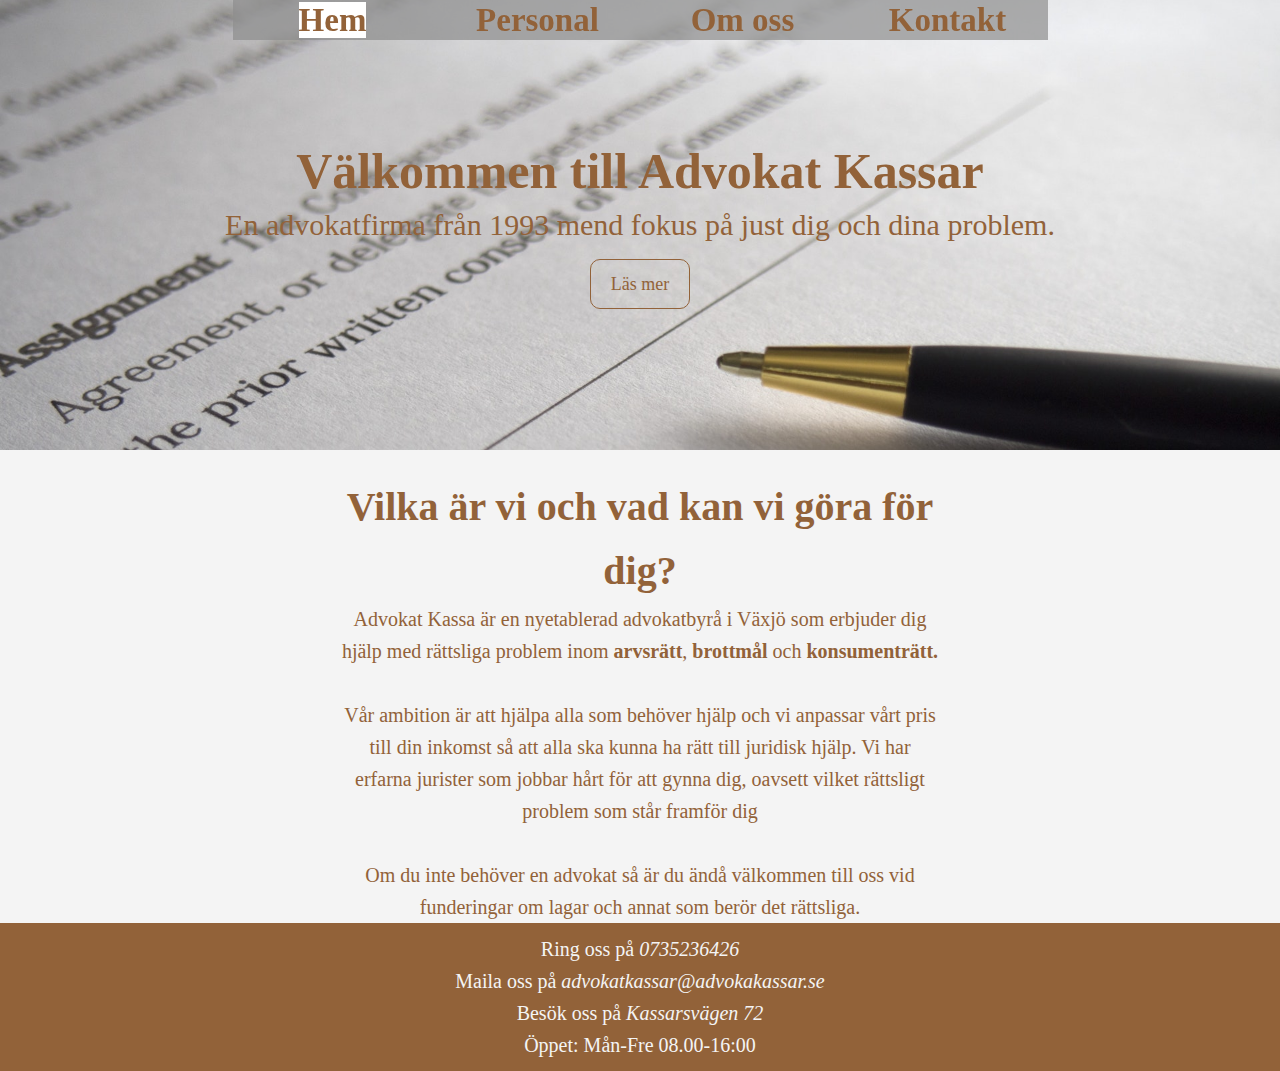
<file: index.html>
<!DOCTYPE html>

<html lang="en" dir="ltr">



<head>

  <title>Law</title>

  <link href="style.css" rel="stylesheet">

  <meta charset="utf-8">
  <meta name="viewport" content="width=device-width, initial-scale=1.0">
</head>



<body>

  <header id="showcase">
    <nav>
      <ul>
        <li><strong class="active">Hem</strong></li>
        <li><a href="personal.html"><strong>Personal</strong></a></li>
        <li><a href="om.html"><strong>Om oss</strong></a></li>
        <li><a href="kontakt.html"><strong>Kontakt</strong></a></li>
      </ul>
    </nav>
    

    <h1> Välkommen till Advokat Kassar</h1>

    <p>En advokatfirma från 1993 mend fokus på just dig och dina problem.</p>

    <a href="#section-b" class="button">Läs mer</a>

  </header>

  <section id="section-b">

    <div class="about">

      <h1 class="h1">Vilka är vi och vad kan vi göra för dig?</h1>

      <p>Advokat Kassa är en nyetablerad advokatbyrå i Växjö som erbjuder dig hjälp med rättsliga problem inom <strong>arvsrätt</strong>, 
      <strong>brottmål</strong> och <strong>konsumenträtt.</strong>
</p>
<br>
<p>Vår ambition är att hjälpa alla som behöver hjälp och vi anpassar vårt pris till din inkomst
så att alla ska kunna ha rätt till juridisk hjälp. Vi har erfarna jurister som jobbar hårt för
att gynna dig, oavsett vilket rättsligt problem som står framför dig</p>
<br>
<p>Om du inte behöver en advokat så är du ändå välkommen till oss vid funderingar om
lagar och annat som berör det rättsliga.</p>
    </div>

  </section>
  
  <footer>
      <P>Ring oss på <i>0735236426</i> </p>
      <p>Maila oss på <i>advokatkassar@advokakassar.se</i></p>
      <p>Besök oss på <i>Kassarsvägen 72</i> </p>
      <p>Öppet: Mån-Fre 08.00-16:00</p>
    </footer>

</body>
</file>
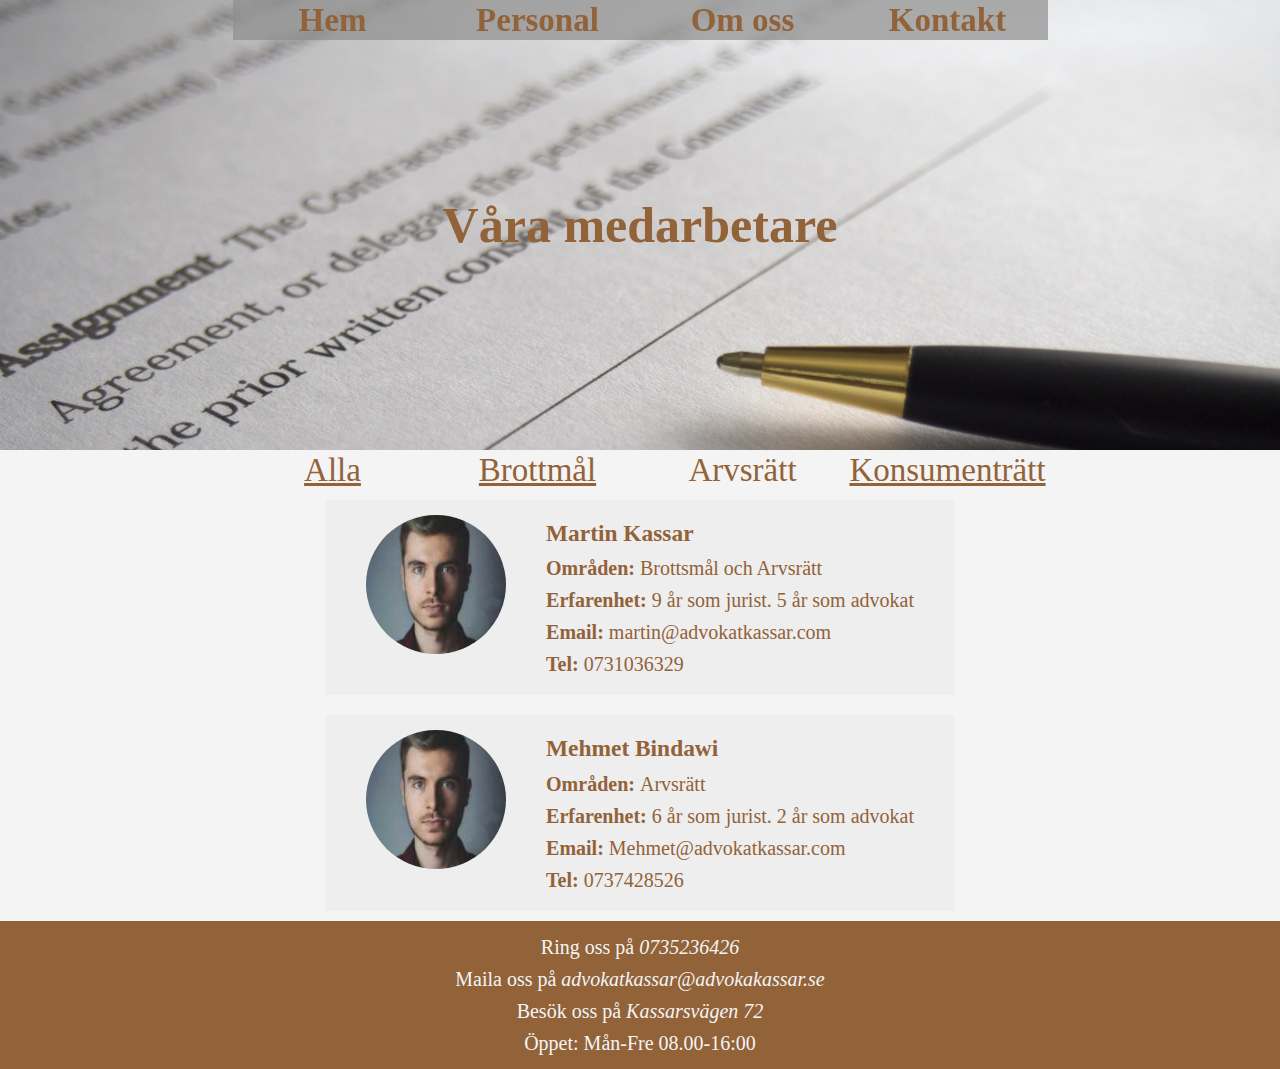
<file: arvsratt.html>
<!DOCTYPE html>

<html lang="en" dir="ltr">



<head>

  <title>Law</title>

  <link href="style.css" rel="stylesheet">

  <meta charset="utf-8">
  <meta name="viewport" content="width=device-width, initial-scale=1.0">
</head>



<body>
  

  <header id="showcase">
    
    <nav>
      <ul>
        <li><a href="index.html"><strong>Hem</strong></a></li>
        <li><strong>Personal</strong></li>
        <li><a href="om.html"><strong>Om oss</strong></a></li>
        <li><a href="kontakt.html"><strong>Kontakt</strong></a></li>
      </ul>
    </nav>
    

    <h1> Våra medarbetare</h1>

  </header>

  <section id="section-a">
    <ul class="localnav">
      <li><a href="personal.html">Alla</a></li>
      <li><a href="brottmal.html">Brottmål</a></li>
      <li>Arvsrätt</li>
      <li><a href="konsumentratt.html">Konsumenträtt</a></li>
      
    </ul>

    <div class="container">

      <div class="por1">

        <img src="portrait1adjusted.jpg" alt="Avatar" class="image">

        <div class="text">

          <h3>Martin Kassar</h3>

          <p><strong>Områden:</strong> Brottsmål och Arvsrätt<br><strong>Erfarenhet:</strong> 9 år som
            jurist.
            5 år som advokat <br><strong>Email:</strong>

            martin@advokatkassar.com<br><strong>Tel:</strong> 0731036329</p>

        </div>

      </div>

    
      <div class="por1">

        <img src="portrait1adjusted.jpg" alt="Avatar" class="image">

        <div class="text">

          <h3>Mehmet Bindawi</h3>

          <p><strong>Områden: </strong>Arvsrätt<br><strong>Erfarenhet:
          </strong>6 år som jurist. 2 år som advokat<br><strong>Email:</strong>

            Mehmet@advokatkassar.com<br><strong>Tel:</strong> 0737428526</p>

        </div>

      </div>

    </div>
  </section>
<footer>
      <P>Ring oss på <i>0735236426</i> </p>
      <p>Maila oss på <i>advokatkassar@advokakassar.se</i></p>
      <p>Besök oss på <i>Kassarsvägen 72</i> </p>
      <p>Öppet: Mån-Fre 08.00-16:00</p>
    </footer>
</body>
</file>
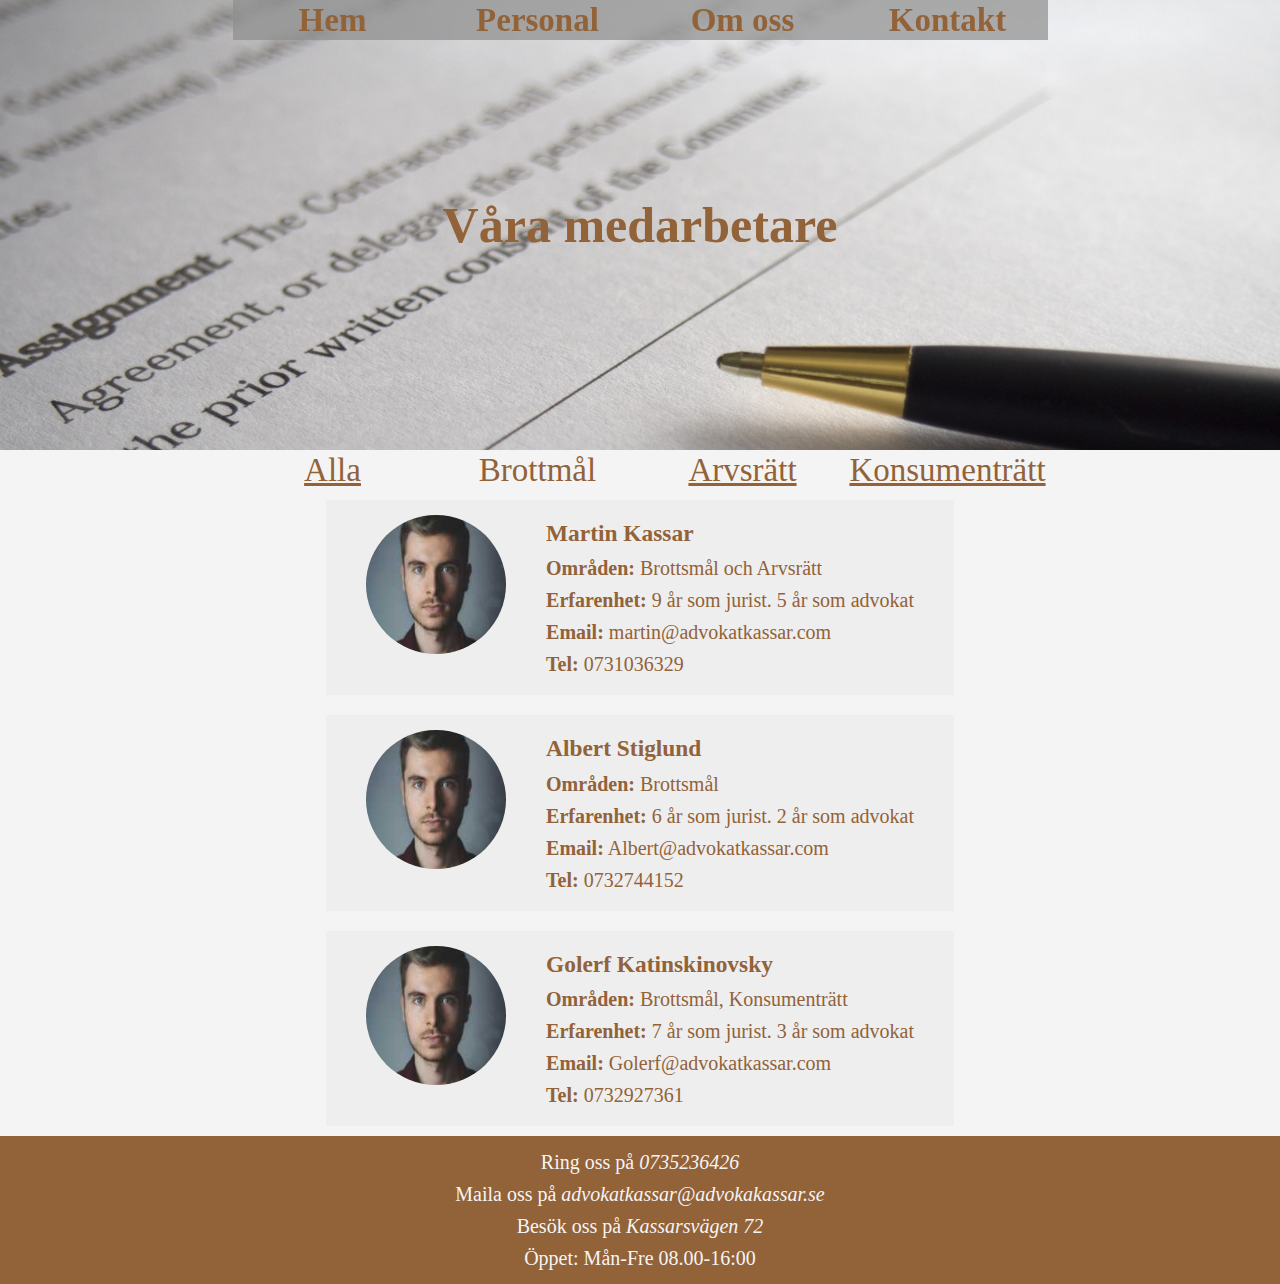
<file: brottmal.html>
<!DOCTYPE html>

<html lang="en" dir="ltr">



<head>

  <title>Law</title>

  <link href="style.css" rel="stylesheet">

  <meta charset="utf-8">
  <meta name="viewport" content="width=device-width, initial-scale=1.0">
</head>



<body>
  

  <header id="showcase">
    
    <nav>
      <ul>
        <li><a href="index.html"><strong>Hem</strong></a></li>
        <li><strong>Personal</strong></li>
        <li><a href="om.html"><strong>Om oss</strong></a></li>
        <li><a href="kontakt.html"><strong>Kontakt</strong></a></li>
      </ul>
    </nav>
    

    <h1> Våra medarbetare</h1>

  </header>

  <section id="section-a">
    <ul class="localnav">
      <li><a href="personal.html">Alla</a></li>
      <li>Brottmål</li>
      <li><a href="arvsratt.html">Arvsrätt</a></li>
      <li><a href="konsumentratt.html">Konsumenträtt</a></li>
      
    </ul>

    <div class="container">

      <div class="por1">

        <img src="portrait1adjusted.jpg" alt="Avatar" class="image">

        <div class="text">

          <h3>Martin Kassar</h3>

          <p><strong>Områden:</strong> Brottsmål och Arvsrätt<br><strong>Erfarenhet:</strong> 9 år som
            jurist.
            5 år som advokat <br><strong>Email:</strong>

            martin@advokatkassar.com<br><strong>Tel:</strong> 0731036329</p>

        </div>

      </div>

      <div class="por1">

        <img src="portrait1adjusted.jpg" alt="Avatar" class="image">

        <div class="text">

          <h3>Albert Stiglund</h3>

          <p><strong>Områden:</strong> Brottsmål<br><strong>Erfarenhet:</strong> 6 år som
            jurist.
            2 år som advokat <br><strong>Email:</strong>

            Albert@advokatkassar.com<br><strong>Tel:</strong> 0732744152</p>

        </div>

      </div>

      <div class="por1">

        <img src="portrait1adjusted.jpg" alt="Avatar" class="image">

        <div class="text">

          <h3>Golerf Katinskinovsky</h3>

          <p><strong>Områden:</strong> Brottsmål, Konsumenträtt<br><strong>Erfarenhet:
          </strong>7 år som jurist. 3 år som advokat <br><strong>Email:</strong>

            Golerf@advokatkassar.com<br><strong>Tel:</strong> 0732927361</p>

        </div>

      </div>

    </div>
  </section>
  
  <footer>
      <P>Ring oss på <i>0735236426</i> </p>
      <p>Maila oss på <i>advokatkassar@advokakassar.se</i></p>
      <p>Besök oss på <i>Kassarsvägen 72</i> </p>
      <p>Öppet: Mån-Fre 08.00-16:00</p>
    </footer>

</body>
</file>
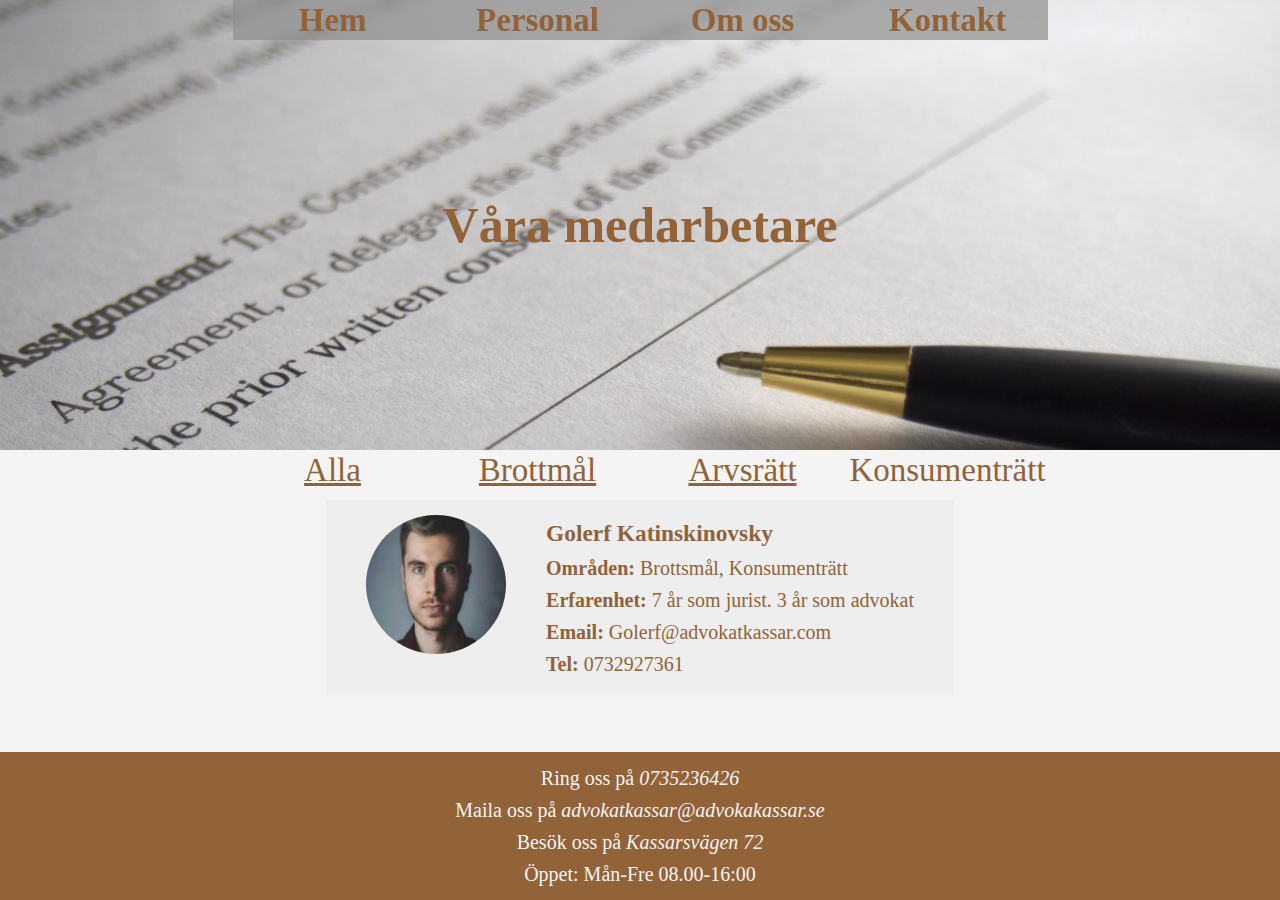
<file: konsumentratt.html>
<html lang="en" dir="ltr">

<head>

  <title>Law</title>

  <link href="style.css" rel="stylesheet">

  <meta charset="utf-8">
  <meta name="viewport" content="width=device-width, initial-scale=1.0">
</head>



<body>

  <header id="showcase">
    
    <nav>
      <ul>
        <li><a href="index.html"><strong>Hem</strong></a></li>
        <li><strong>Personal</strong></li>
        <li><a href="om.html"><strong>Om oss</strong></a></li>
        <li><a href="kontakt.html"><strong>Kontakt</strong></a></li>
      </ul>
    </nav>
    

    <h1> Våra medarbetare</h1>

  </header>

  <section id="section-a">
    <ul class="localnav">
      <li><a href="personal.html">Alla</a></li>
      <li><a href="brottmal.html">Brottmål</a></li>
      <li><a href="arvsratt.html">Arvsrätt</a></li>
      <li>Konsumenträtt</li>
      
    </ul>

    <div class="container">

      <div class="por1">

        <img src="portrait1adjusted.jpg" alt="Avatar" class="image">

        <div class="text">

          <h3>Golerf Katinskinovsky</h3>

          <p><strong>Områden:</strong> Brottsmål, Konsumenträtt<br><strong>Erfarenhet:
          </strong>7 år som jurist. 3 år som advokat <br><strong>Email:</strong>

            Golerf@advokatkassar.com<br><strong>Tel:</strong> 0732927361</p>

        </div>

      </div>

    </div>
  </section>
<footer>
      <P>Ring oss på <i>0735236426</i> </p>
      <p>Maila oss på <i>advokatkassar@advokakassar.se</i></p>
      <p>Besök oss på <i>Kassarsvägen 72</i> </p>
      <p>Öppet: Mån-Fre 08.00-16:00</p>
    </footer>
</body>
</file>
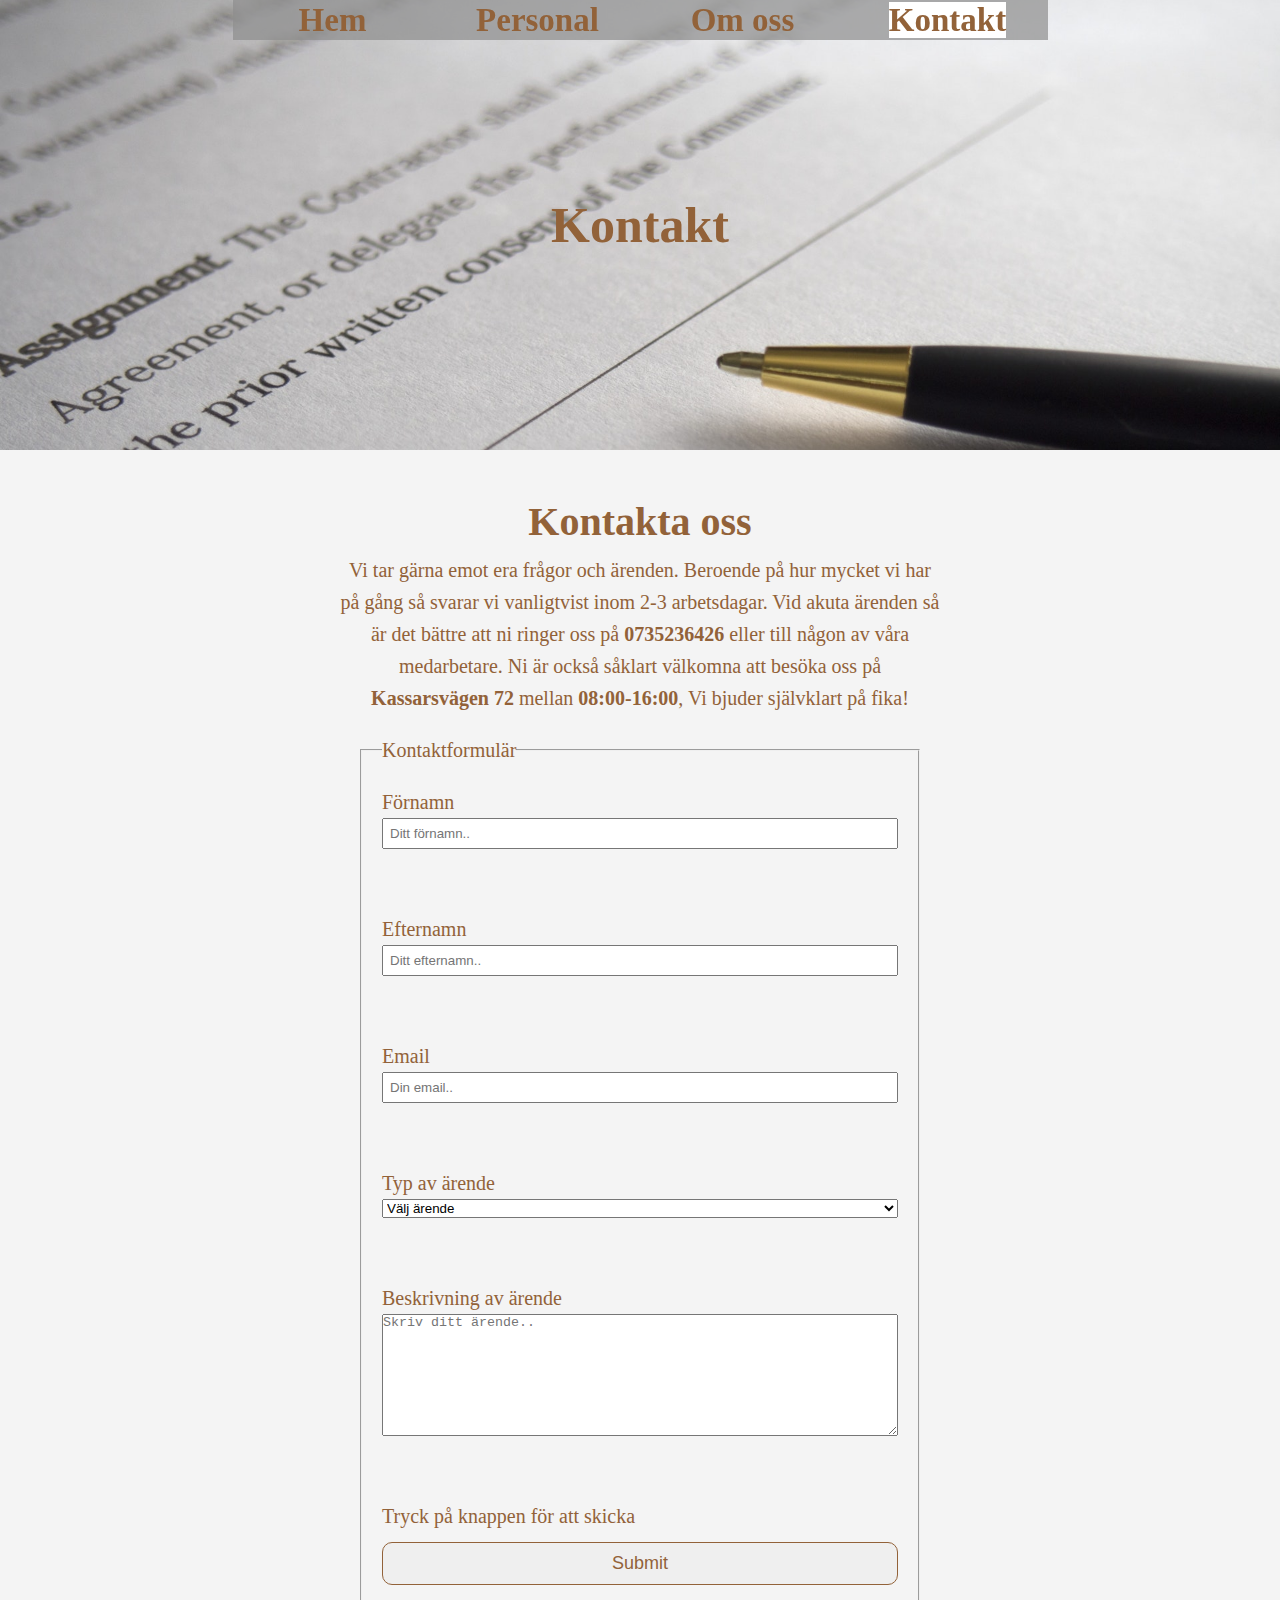
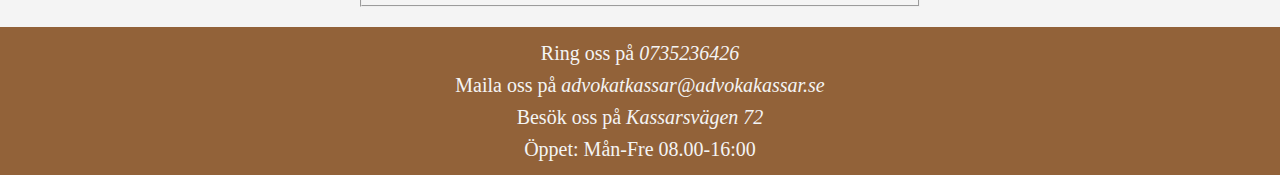
<file: kontakt.html>
<!DOCTYPE html>

<html lang="en" dir="ltr">



<head>

  <title>Law</title>

  <link href="style.css" rel="stylesheet">

  <meta charset="utf-8">
  <meta name="viewport" content="width=device-width, initial-scale=1.0">
</head>



<body>

  <header id="showcase">
    
    <nav>
      <ul>
        <li><a href="index.html"><strong>Hem</strong></a></li>
        <li><a href="personal.html"><strong>Personal</strong></a></li>
        <li><a href="om.html"><strong>Om oss</strong></a></li>
        <li><strong class="active">Kontakt</strong></li>
      </ul>
    </nav>
    

    <h1>Kontakt</h1>

  </header>

  <section id="section-c">
    <div class="contact">
      <h1 class="h1">Kontakta oss</h1>

      <p>Vi tar gärna emot era frågor och ärenden. Beroende på hur 
      mycket vi har på gång så svarar vi vanligtvist inom 2-3 arbetsdagar. Vid akuta ärenden
      så är det bättre att ni ringer oss på <strong>0735236426</strong> eller till
      någon av våra medarbetare. Ni är också såklart välkomna att besöka oss på 
      <strong>Kassarsvägen 72</strong> mellan <strong>08:00-16:00</strong>, Vi bjuder självklart på fika!</p>

    </div>


  </section>

  <section id="section-d">

  
    <form class="inner">
      <fieldset>
        <legend>Kontaktformulär</legend>

        <label for="firstname">Förnamn</label>
        <input type="text" id="firstname" name="firstname" placeholder="Ditt förnamn.." required>
        <br>
        <br>
        <label for="lastname">Efternamn</label>
        <input type="text" id="lastname" name="lastname" placeholder="Ditt efternamn.." required>
        <br>
        <br>
        <label for="email">Email</label>
        <input type="email" id="email" name="email" placeholder="Din email.." required>
        <br>
        <br>
        <label for="about">Typ av ärende</label>
        <select id="about" name="about">
          <option selected disabled>Välj ärende</option>
          <option value="arvsrätt">Arvsrätt</option>
          <option value="brottmål">Brottmål</option>
          <option value="konsumenträtt">Konsumenträtt</option>
          <option value="annat">Annat</option>

        </select>
        <br>
        <br>
        <label for="details">Beskrivning av ärende</label>
        <textarea id="details" name="details" placeholder="Skriv ditt ärende.." rows="8" cols="50" required></textarea>

        <br>
        <br>
        <label for="stylebut">Tryck på knappen för att skicka</label>
        <input type="submit" id="stylebut">


      </fieldset>

    </form>

</section>
<footer>
      <P>Ring oss på <i>0735236426</i> </p>
      <p>Maila oss på <i>advokatkassar@advokakassar.se</i></p>
      <p>Besök oss på <i>Kassarsvägen 72</i> </p>
      <p>Öppet: Mån-Fre 08.00-16:00</p>
    </footer>

</body>
</file>
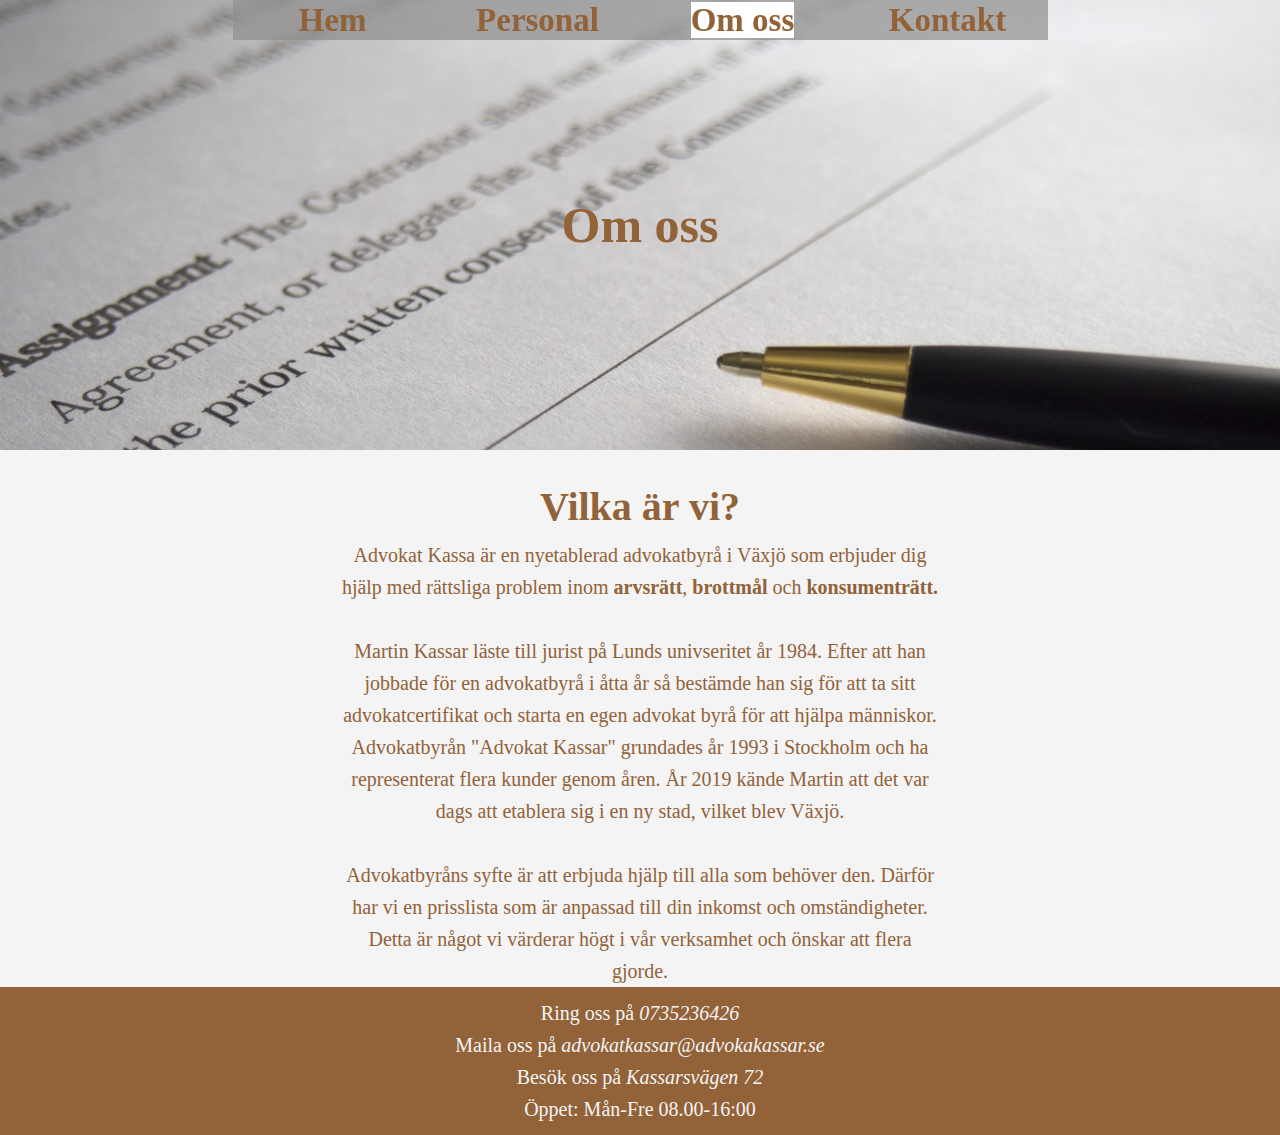
<file: om.html>
<!DOCTYPE html>

<html lang="en" dir="ltr">



<head>

  <title>Law</title>

  <link href="style.css" rel="stylesheet">

  <meta charset="utf-8">
  <meta name="viewport" content="width=device-width, initial-scale=1.0">
</head>



<body>

  <header id="showcase">
    
    <nav>
      <ul>
        <li><a href="index.html"><strong>Hem</strong></a></li>
        <li><a href="personal.html"><strong>Personal</strong></a></li>
        <li><strong class ="active">Om oss</strong></li>
        <li><a href="kontakt.html"><strong>Kontakt</strong></a></li>
      </ul>
    </nav>
    

    <h1>Om oss</h1>

  </header>

  <section id="section-b">

    <div class="about">

      <h1 class="h1">Vilka är vi?</h1>

      <p>Advokat Kassa är en nyetablerad advokatbyrå i Växjö som erbjuder dig hjälp med rättsliga problem inom <strong>arvsrätt</strong>, 
      <strong>brottmål</strong> och <strong>konsumenträtt.</strong>
</p>
<br>
<p>Martin Kassar läste till jurist på Lunds univseritet år 1984. Efter att han jobbade för en advokatbyrå i åtta år så bestämde han sig för att ta sitt advokatcertifikat
och starta en egen advokat byrå för att hjälpa människor. Advokatbyrån "Advokat Kassar"
grundades år 1993 i Stockholm och ha representerat flera kunder genom åren. År 2019
kände Martin att det var dags att etablera sig i en ny stad, vilket blev Växjö.</p>
<br>
<p>Advokatbyråns syfte är att erbjuda hjälp till alla som behöver den. Därför har
vi en prisslista som är anpassad till din inkomst och omständigheter. Detta är 
något vi värderar högt i vår verksamhet och önskar att flera gjorde. </p>
    </div>

  </section>
<footer>
      <P>Ring oss på <i>0735236426</i> </p>
      <p>Maila oss på <i>advokatkassar@advokakassar.se</i></p>
      <p>Besök oss på <i>Kassarsvägen 72</i> </p>
      <p>Öppet: Mån-Fre 08.00-16:00</p>
    </footer>
</body>
</file>
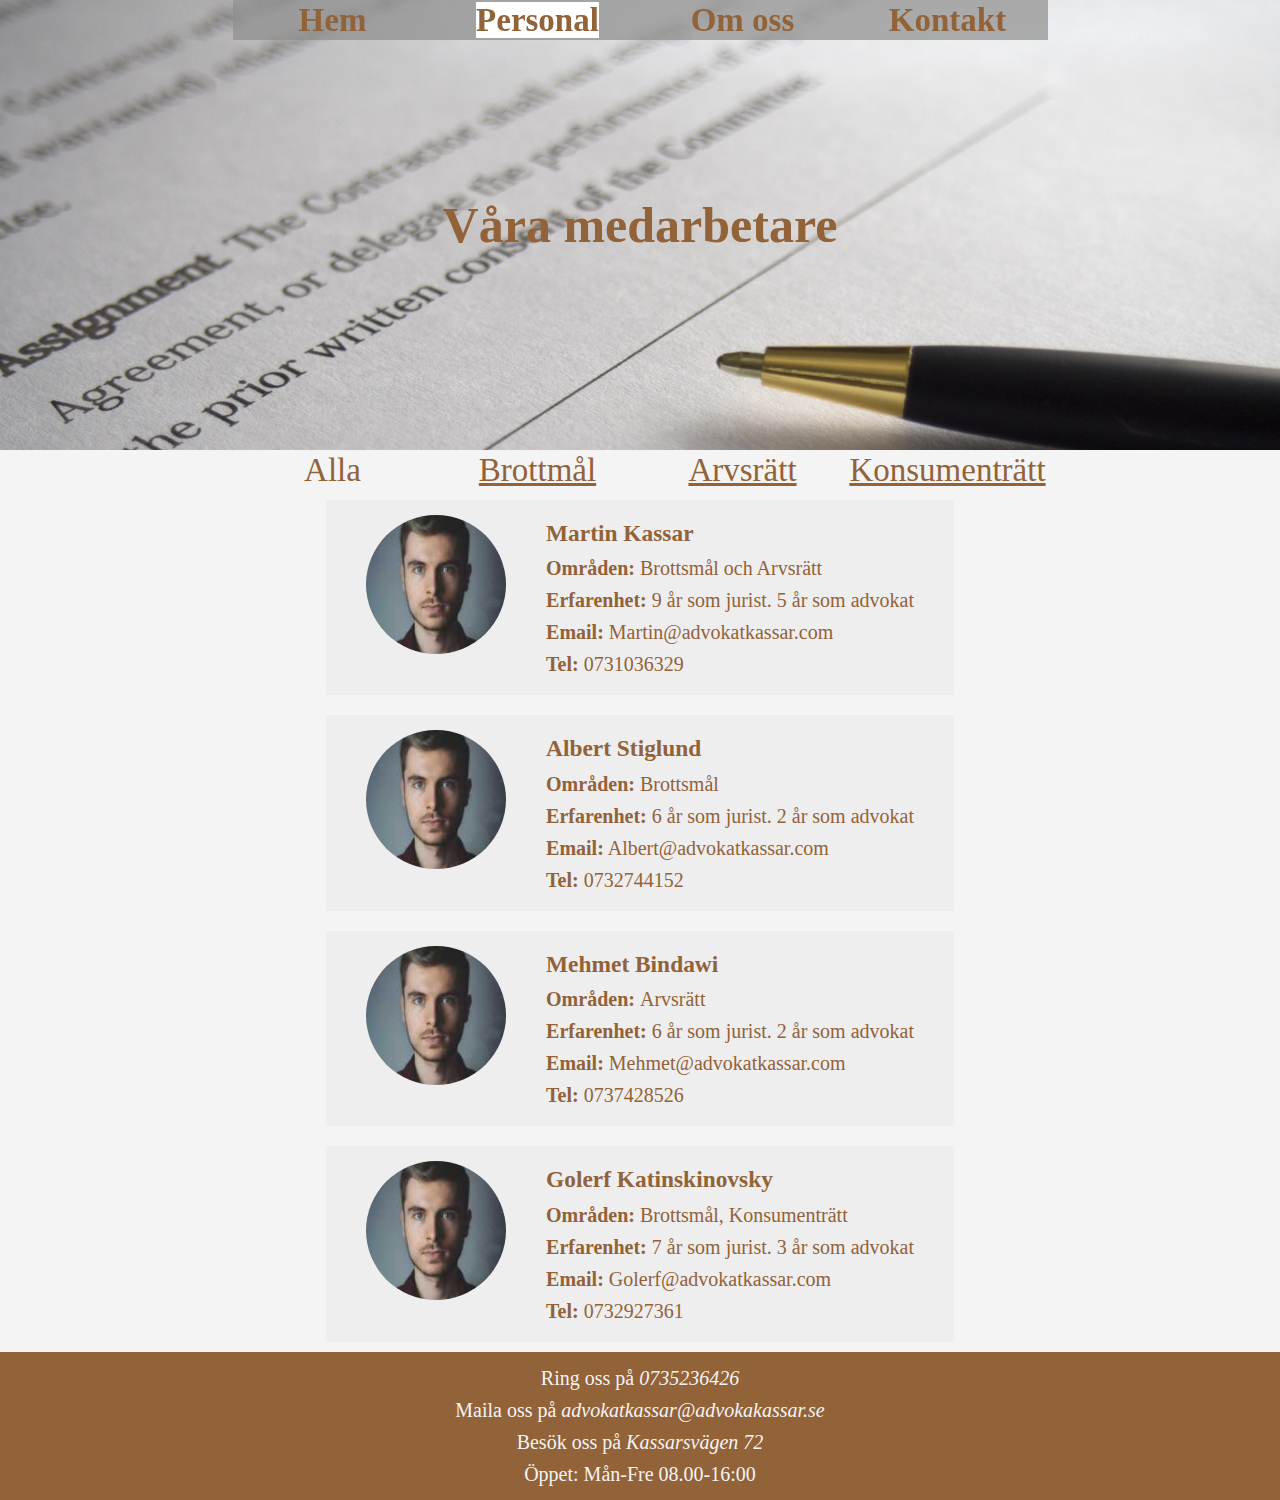
<file: personal.html>
<!DOCTYPE html>

<html lang="en" dir="ltr">



<head>

  <title>Law</title>

  <link href="style.css" rel="stylesheet">

  <meta charset="utf-8">
  <meta name="viewport" content="width=device-width, initial-scale=1.0">
</head>



<body>
  

  <header id="showcase">
    
    <nav>
      <ul>
        <li><a href="index.html"><strong>Hem</strong></a></li>
        <li><strong class="active">Personal</strong></li>
        <li><a href="om.html"><strong>Om oss</strong></a></li>
        <li><a href="kontakt.html"><strong>Kontakt</strong></a></li>
      </ul>
    </nav>
    

    <h1> Våra medarbetare</h1>

  </header>

  <section id="section-a">
    <ul class="localnav">
      <li>Alla</li>
      <li><a href="brottmal.html">Brottmål</a></li>
      <li><a href="arvsratt.html">Arvsrätt</a></li>
      <li><a href="konsumentratt.html">Konsumenträtt</a></li>
      
    </ul>

    <div class="container">

      <div class="por1">

        <img src="portrait1adjusted.jpg" alt="Avatar" class="image">

        <div class="text">

          <h3>Martin Kassar</h3>

          <p><strong>Områden:</strong> Brottsmål och Arvsrätt<br><strong>Erfarenhet:</strong> 9 år som
            jurist.
            5 år som advokat <br><strong>Email:</strong>

            Martin@advokatkassar.com<br><strong>Tel:</strong> 0731036329</p>

        </div>

      </div>

      <div class="por1">

        <img src="portrait1adjusted.jpg" alt="Avatar" class="image">

        <div class="text">

          <h3>Albert Stiglund</h3>

          <p><strong>Områden:</strong> Brottsmål<br><strong>Erfarenhet:</strong> 6 år som
            jurist.
            2 år som advokat <br><strong>Email:</strong>

            Albert@advokatkassar.com<br><strong>Tel:</strong> 0732744152</p>

        </div>

      </div>

      <div class="por1">

        <img src="portrait1adjusted.jpg" alt="Avatar" class="image">

        <div class="text">

          <h3>Mehmet Bindawi</h3>

          <p><strong>Områden: </strong>Arvsrätt<br><strong>Erfarenhet:
          </strong>6 år som jurist. 2 år som advokat<br><strong>Email:</strong>

            Mehmet@advokatkassar.com<br><strong>Tel:</strong> 0737428526</p>

        </div>

      </div>

      <div class="por1">

        <img src="portrait1adjusted.jpg" alt="Avatar" class="image">

        <div class="text">

          <h3>Golerf Katinskinovsky</h3>

          <p><strong>Områden:</strong> Brottsmål, Konsumenträtt<br><strong>Erfarenhet:
          </strong>7 år som jurist. 3 år som advokat <br><strong>Email:</strong>

            Golerf@advokatkassar.com<br><strong>Tel:</strong> 0732927361</p>

        </div>

      </div>

    </div>
  </section>
  
  <footer>
      <P>Ring oss på <i>0735236426</i> </p>
      <p>Maila oss på <i>advokatkassar@advokakassar.se</i></p>
      <p>Besök oss på <i>Kassarsvägen 72</i> </p>
      <p>Öppet: Mån-Fre 08.00-16:00</p>
    </footer>

</body>
</file>
<file: style.css>
*{
    margin: 0;
    padding: 0;
    box-sizing: border-box;
}

html {
  scroll-behavior: smooth;
}


body {
    display: flex;
    flex-direction: column;
    margin: 0;
    font-family: butler;
    font-size: 20px;
    color: #926239;
    line-height: 1.6;
    background: #f4f4f4;
    min-height: 100vh;
}
/*
TODO: kosnadsfri rådgivning
background: #f4f4f4;
Göra en mobilanpassad "showcase", där hamburgarmenyn ska få plats
TA BORT BR
Ändra VH på showcase i flikar
*/
 

#showcase {
  background-image: url(picture2.jpeg);
  background-size: cover;
  background-position: 50% 10%;
  height: 50vh;
  display: flex;
  flex-direction: column;
  justify-content: center;
  align-items: center;
  text-align: center;
  padding: 0 20px;
}

 

#showcase h1 {
    font-size: 50px;
    line-height: 1.2;
}

 

#showcase p {
    font-size: 30px;
}

 

#showcase .button {
    font-size: 18px;
    text-decoration: none;
    color: #926239;
    border: #926239 1px solid;
    padding: 10px 20px;
    border-radius: 10px;
    margin-top: 10px;
    
}

 

#showcase .button:hover {
    background: #926239;
    color: #fff;
}




.container > .por1 {
    display: flex;
    min-height: 50px;


}

 

.container {
    display: flex;
    flex-direction: row;
    flex-wrap: wrap;
    max-width: 100%;
    width:100%;
    justify-content: center;
  
}

   

 

.image {
    display: block;
    border-radius: 50%;
    padding: 15px 20px;
    height: 169px;
    width: 180px;
}

 

.por1 {
    padding: 0 20px;
    margin: 10px;
    display: flex;
    box-sizing: border-box;
    background: #c7c6c61f;
}

 .por1:hover {
  
   box-shadow: 5px 5px 15px rgb(0,0,0,0.6);
   transform: scale(1.2);
   
 }

.text {
    padding: 15px 20px;
}


#section-a {
    display: flex;
    flex-wrap: wrap;
    flex-direction: row;
}


.about {
    display: flex;
    text-align: center;
    flex-direction: column;
    max-width: 600px;

}

 

#section-b {
    margin-top: 25px;
    display: flex;
    justify-content: center;
    align-items: center;
    
    
}


nav {
    text-align: center;
    display: flex;
    justify-content: center;
    position: fixed;
    z-index: 1;
    top: 0%;
    background-color: rgba(141, 141, 141, 0.7);
    
  }
  ul {
    margin: 0 auto;
    display: block;
    padding: 0px;
    list-style: none;
    
  }
  ul li {
    width: 200px;
    height: 40px;
    line-height: 40px;
    text-align: center;
    font-size: 33px;
    display: inline-block;
    margin: 0;

  }

  ul li strong {
      font-size: 33px;
  }

  nav a {
    text-decoration: none;
    color: #926239;
}

ul li a:hover {
    cursor: pointer;
    text-decoration: underline;}

strong {
    font-size: 20px;
}

#section-c {
    display: flex;
    justify-content: center;
    align-items: center;
    margin-top: 40px;
}

.contact {
    display: flex;
    text-align: center;
    flex-direction: column;
    max-width: 600px;
    
}

.inner {
    max-width: 600px;
    margin: 0 auto;

}

fieldset, form {
    padding: 20px;
    
    }
    
input {
      padding: 6px;
      color: brown;
    }
    
  fieldset {
    display: flex;
    flex-direction: column;
  }

    
#stylebut {
    font-size: 18px;
    text-decoration: none;
    color: #926239;
    border: #926239 1px solid;
    padding: 10px 20px;
    border-radius: 10px;
    margin-top: 10px;
    
    }
  
    footer {
      padding: 10px;
      background-color: #926239;
      text-align: center;
      margin-top: auto;
  } 

  footer p {
    color: #f4f4f4;
  }
 
  .active {
      background: white;
  }
  .localnav a {
    
    color: #926239;
  }
#stylebut:hover {
        background: #926239;
        color: #fff;
        cursor: pointer;
    }

    @media screen and (max-width: 375px) {
        nav, ul, li {
            display: flex;
            flex-direction: column;
            left: 0%;
        }
        
        .button {
          display: none;
        }
        
        #showcase {
          height: 30vh;
        }
        
    }
</file>
